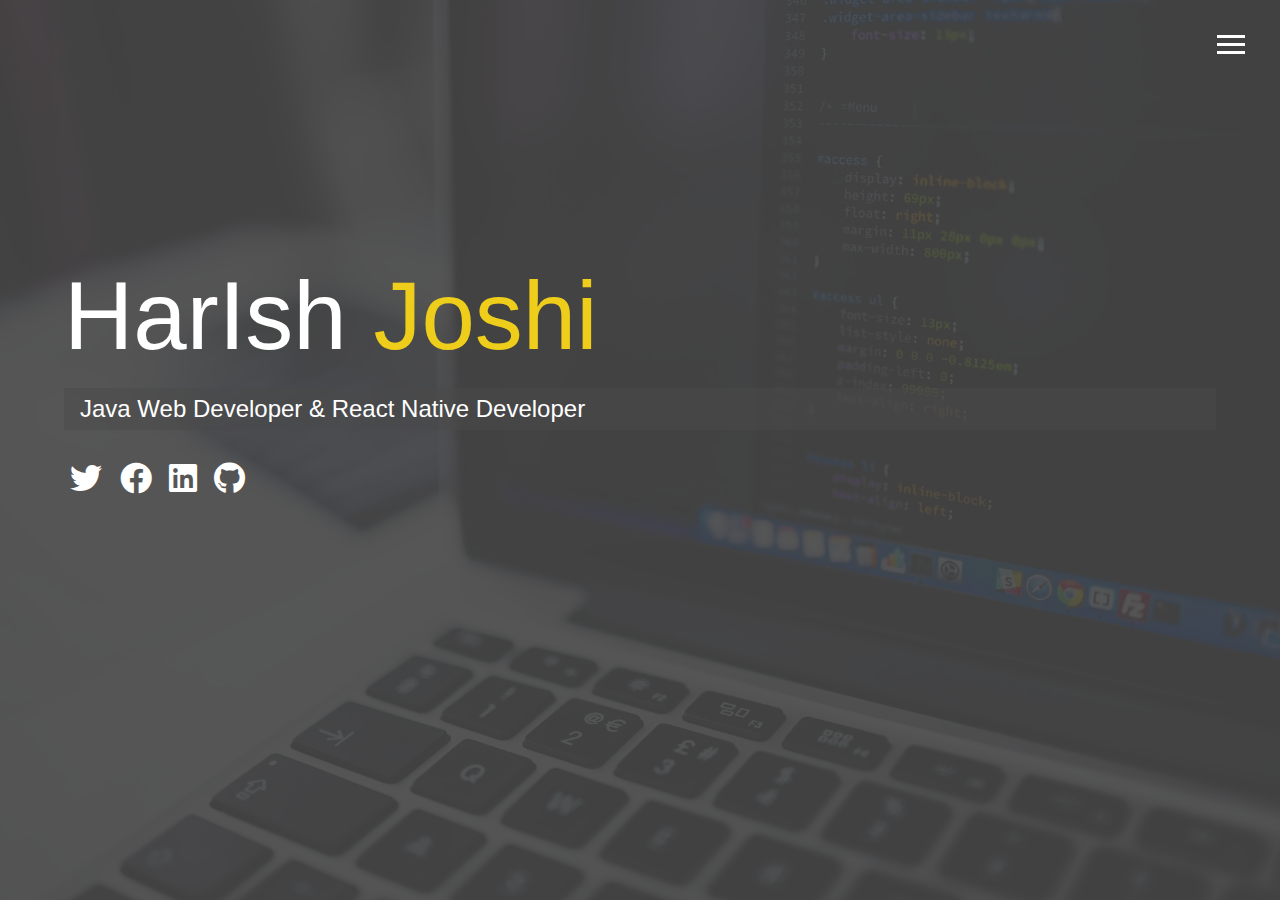
<file: index.html>
<!DOCTYPE html>
<html lang="en">
  <head>
    <meta charset="UTF-8" />
    <meta name="viewport" content="width=device-width, initial-scale=1.0" />
    <meta http-equiv="X-UA-Compatible" content="ie=edge" />
    <link
      rel="stylesheet"
      href="https://cdnjs.cloudflare.com/ajax/libs/font-awesome/5.2.0/css/all.css"
    />
    <link rel="stylesheet" href="css/main.css" />
    <title>Welcome to My Portfolio</title>
  </head>
  <body id="bg-img">
    <header>
      <div class="menu-btn">
        <div class="btn-line"></div>
        <div class="btn-line"></div>
        <div class="btn-line"></div>
      </div>
      <nav class="menu">
        <div class="menu-branding">
          <div class="portrait"></div>
        </div>
        <ul class="menu-nav">
          <li class="nav-item current">
            <a href="/" class="nav-link">
              Home
            </a>
          </li>
          <li class="nav-item">
            <a href="about.html" class="nav-link">
              About Me
            </a>
          </li>
          <li class="nav-item">
            <a href="/work.html" class="nav-link">
              My Work
            </a>
          </li>
          <li class="nav-item">
            <a href="/contact.html" class="nav-link">
              How to Reach Me
            </a>
          </li>
        </ul>
      </nav>
    </header>

    <main id="home">
      <h1 class="lg-heading">
        HarIsh <span class="text-secondary">Joshi</span>
      </h1>
      <h2 class="sm-heading">
        Java Web Developer & React Native Developer
      </h2>
      <div class="icons">
        <a href="#!">
          <i class="fab fa-twitter fa-2x"></i>
        </a>
        <a href="#!">
          <i class="fab fa-facebook fa-2x"></i>
        </a>
        <a href="#!">
          <i class="fab fa-linkedin fa-2x"></i>
        </a>
        <a href="#!">
          <i class="fab fa-github fa-2x"></i>
        </a>
      </div>
    </main>
  </body>
  <script src="js/main.js"></script>
</html>
</file>
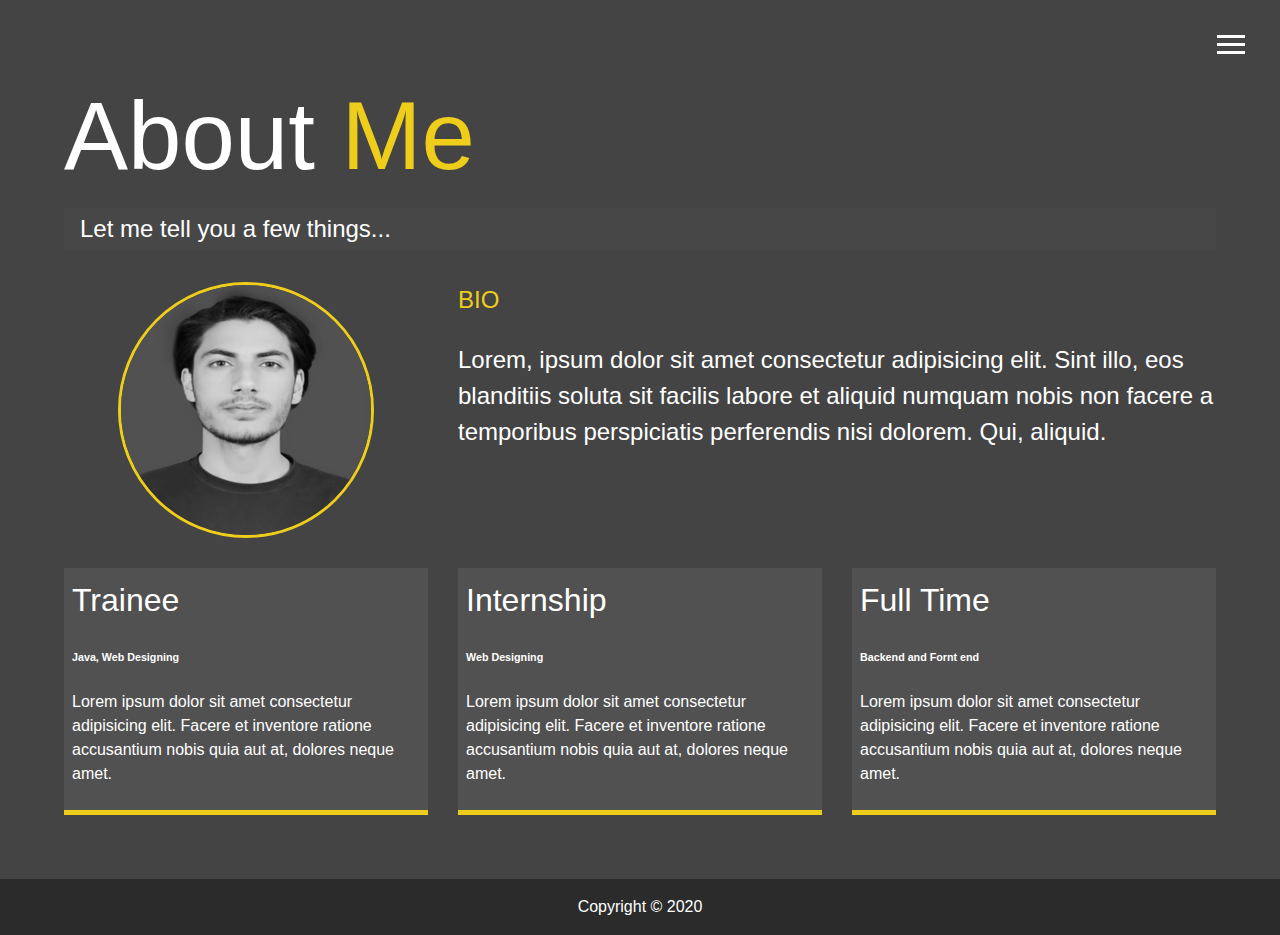
<file: about.html>
<!DOCTYPE html>
<html lang="en">
  <head>
    <meta charset="UTF-8" />
    <meta name="viewport" content="width=device-width, initial-scale=1.0" />
    <meta http-equiv="X-UA-Compatible" content="ie=edge" />
    <link
      rel="stylesheet"
      href="https://cdnjs.cloudflare.com/ajax/libs/font-awesome/5.2.0/css/all.css"
    />
    <link rel="stylesheet" href="css/main.css" />
    <title>About Me</title>
  </head>
  <body>
    <header>
      <div class="menu-btn">
        <div class="btn-line"></div>
        <div class="btn-line"></div>
        <div class="btn-line"></div>
      </div>
      <nav class="menu">
        <div class="menu-branding">
          <div class="portrait"></div>
        </div>
        <ul class="menu-nav">
          <li class="nav-item">
            <a href="/" class="nav-link">
              Home
            </a>
          </li>
          <li class="nav-item current">
            <a href="about.html" class="nav-link">
              About Me
            </a>
          </li>
          <li class="nav-item">
            <a href="/work.html" class="nav-link">
              My Work
            </a>
          </li>
          <li class="nav-item">
            <a href="/contact.html" class="nav-link">
              How to Reach Me
            </a>
          </li>
        </ul>
      </nav>
    </header>

    <main id="about">
      <h1 class="lg-heading">About <span class="text-secondary">Me</span></h1>
      <h2 class="sm-heading">
        Let me tell you a few things...
      </h2>
      <div class="about-info">
        <img src="img/portrait.jpg" alt="HarIsh Joshi" class="bio-image" />
        <div class="bio">
          <div class="text-secondary">BIO</div>
          <p>
            Lorem, ipsum dolor sit amet consectetur adipisicing elit. Sint illo,
            eos blanditiis soluta sit facilis labore et aliquid numquam nobis
            non facere a temporibus perspiciatis perferendis nisi dolorem. Qui,
            aliquid.
          </p>
        </div>
        <div class="job job-1">
          <h1>Trainee</h1>
          <h6>Java, Web Designing</h6>
          <p>
            Lorem ipsum dolor sit amet consectetur adipisicing elit. Facere et
            inventore ratione accusantium nobis quia aut at, dolores neque amet.
          </p>
        </div>
        <div class="job job-2">
          <h1>Internship</h1>
          <h6>Web Designing</h6>
          <p>
            Lorem ipsum dolor sit amet consectetur adipisicing elit. Facere et
            inventore ratione accusantium nobis quia aut at, dolores neque amet.
          </p>
        </div>
        <div class="job job-3">
          <h1>Full Time</h1>
          <h6>Backend and Fornt end</h6>
          <p>
            Lorem ipsum dolor sit amet consectetur adipisicing elit. Facere et
            inventore ratione accusantium nobis quia aut at, dolores neque amet.
          </p>
        </div>
      </div>
    </main>

    <footer id="main-footer">
      Copyright &copy; 2020
    </footer>
  </body>
  <script src="js/main.js"></script>
</html>
</file>
<file: css/main.css>
.menu-btn {
  position: absolute;
  z-index: 3;
  right: 35px;
  top: 35px;
  cursor: pointer;
  transition: all 0.5s ease-out; }
  .menu-btn .btn-line {
    width: 28px;
    height: 3px;
    margin: 0 0 5px 0;
    background: #fff;
    transition: all 0.5s ease-out; }
  .menu-btn.close {
    transform: rotate(180deg); }
    .menu-btn.close .btn-line:nth-child(1) {
      transform: rotate(45deg) translate(5px, 5px); }
    .menu-btn.close .btn-line:nth-child(2) {
      opacity: 0; }
    .menu-btn.close .btn-line:nth-child(3) {
      transform: rotate(-45deg) translate(7px, -6px); }

.menu {
  position: fixed;
  top: 0;
  width: 100%;
  opacity: 0.9;
  visibility: hidden; }
  .menu.show {
    visibility: visible; }
  .menu-branding, .menu-nav {
    display: flex;
    flex-flow: column wrap;
    align-items: center;
    justify-content: center;
    float: left;
    width: 50%;
    height: 100vh;
    overflow: hidden; }
  .menu-nav {
    margin: 0;
    padding: 0;
    background: #373737;
    list-style: none;
    transform: translate3d(0, -100%, 0);
    transition: all 0.5s ease-out; }
    .menu-nav.show {
      transform: translate3d(0, 0, 0); }
  .menu-branding {
    background: #444;
    transform: translate3d(0, 100%, 0);
    transition: all 0.5s ease-out; }
    .menu-branding.show {
      transform: translate3d(0, 0, 0); }
    .menu-branding .portrait {
      width: 250px;
      height: 250px;
      background: url("../img/portrait.jpg");
      border-radius: 50%;
      border: solid 3px #eece1a; }
  .menu .nav-item {
    transform: translate3d(600, 0, 0);
    transition: all 0.5s ease-out; }
    .menu .nav-item.show {
      transform: translate3d(0, 0, 0); }
    .menu .nav-item.current > a {
      color: #eece1a; }
  .menu .nav-link {
    display: inline-block;
    position: relative;
    font-size: 30px;
    text-transform: uppercase;
    padding: 1rem 0;
    font-weight: 300;
    color: #fff;
    text-decoration: none;
    transition: all 0.5s ease-out; }
    .menu .nav-link:hover {
      color: #eece1a; }

.nav-item:nth-child(1) {
  transition-delay: 0.2s; }

.nav-item:nth-child(2) {
  transition-delay: 0.4s; }

.nav-item:nth-child(3) {
  transition-delay: 0.6s; }

.nav-item:nth-child(4) {
  transition-delay: 0.8s; }

* {
  box-sizing: border-box; }

body {
  background: #444;
  color: #fff;
  height: 100%;
  margin: 0;
  font-family: "Segoe UI", Tahoma, Geneva, Verdana, sans-serif;
  line-height: 1.5; }
  body#bg-img {
    background: url(../img/background.jpg);
    background-attachment: fixed;
    background-size: cover; }
    body#bg-img::after {
      content: "";
      position: absolute;
      top: 0;
      right: 0;
      width: 100%;
      height: 100%;
      z-index: -1;
      background: rgba(68, 68, 68, 0.9); }

h1,
h2,
h3 {
  margin: 0;
  font-weight: 400; }
  h1.lg-heading,
  h2.lg-heading,
  h3.lg-heading {
    font-size: 6rem; }
  h1.sm-heading,
  h2.sm-heading,
  h3.sm-heading {
    margin-bottom: 2rem;
    padding: 0.2rem 1rem;
    background: rgba(73, 73, 73, 0.5); }

a {
  color: #fff;
  text-decoration: none; }

header {
  position: fixed;
  z-index: 2;
  width: 100%; }

.text-secondary {
  color: #eece1a; }

main {
  padding: 4rem;
  min-height: calc(100vh - 60px); }
  main .icons {
    margin-top: 1rem; }
    main .icons a {
      color: #fff;
      padding: 0.4rem; }
      main .icons a:hover {
        color: #eece1a;
        transition: all 0.5s ease-out; }
  main#home {
    overflow: hidden; }
    main#home h1 {
      margin-top: 20vh; }

.about-info {
  display: grid;
  grid-gap: 30px;
  grid-template-areas: "bioimage bio bio" "job1 job2 job3";
  grid-template-columns: repeat(3, 1fr); }

.bio-image {
  grid-area: bioimage;
  margin: auto;
  border-radius: 50%;
  border: #eece1a 3px solid; }

.bio {
  grid-area: bio;
  font-size: 1.5rem; }

.job1 {
  grid-area: jon1; }

.job2 {
  grid-area: job2; }

.job3 {
  grid-area: job3; }

.job {
  background: #515151;
  padding: 0.5rem;
  border-bottom: #eece1a 5px solid; }

#main-footer {
  text-align: center;
  padding: 1rem;
  background: #2b2b2b;
  color: #fff; }

@media screen and (max-width: 768px) {
  main {
    align-items: center;
    text-align: center; }
    main .lg-heading {
      line-height: 1;
      margin-bottom: 1rem; }
  ul.menu-nav,
  div.menu-branding {
    float: none;
    width: 100%;
    min-height: 0; }
    ul.menu-nav.show,
    div.menu-branding.show {
      transform: translate3d(0, 0, 0); }
  .menu-nav {
    height: 75vh;
    transform: translate3d(-100%, 0, 0);
    font-size: 24px; }
  .menu-branding {
    height: 25vh;
    transform: translate3d(100%, 0, 0); }
  .portrait {
    background: url("../img/portrait_small.jpg");
    width: 150px;
    height: 150px; }
  .about-info {
    grid-template-areas: "bioimage" "bio" "job1" "job2" "job3";
    grid-template-columns: 1fr; } }

@media screen and (max-width: 7500px68px) {
  main#home h1 {
    margin-top: 10vh; } }
</file>
